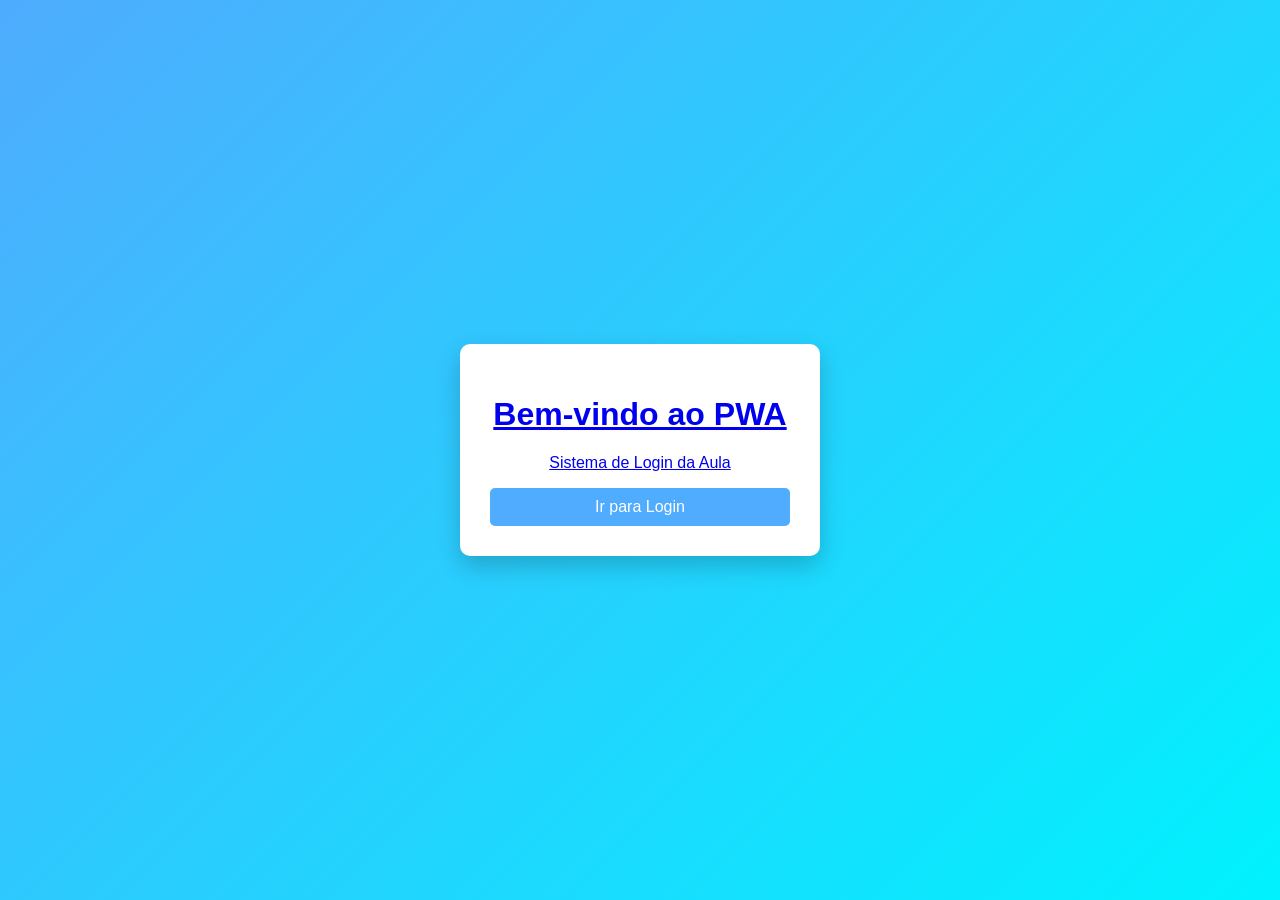
<file: index.html>
<!DOCTYPE html>
<html lang="pt-BR">
<head>
  <meta charset="UTF-8">
  <title>Home - Aula PWA</title>
  <meta name="viewport" content="width=device-width, initial-scale=1.0">
  <a href="login.html">
  <link rel="manifest" href="manifest.json">
  <meta name="theme-color" content="#007bff">
  <link rel="stylesheet" href="style.css">
</head>
<body>

<div class="login-container">
  <h1>Bem-vindo ao PWA</h1>

  <p>Sistema de Login da Aula</p>

<a href="./login.html">
   <button>Ir para Login</button>
  </a>
</div>

<script>
if ('serviceWorker' in navigator) {
  window.addEventListener('load', () => {
    navigator.serviceWorker.register('./sw.js')
      .then(reg => console.log('Service Worker registrado:', reg.scope))
      .catch(err => console.log('Falha ao registrar SW:', err));
  });
}
</script>

</body>
</html>
</file>
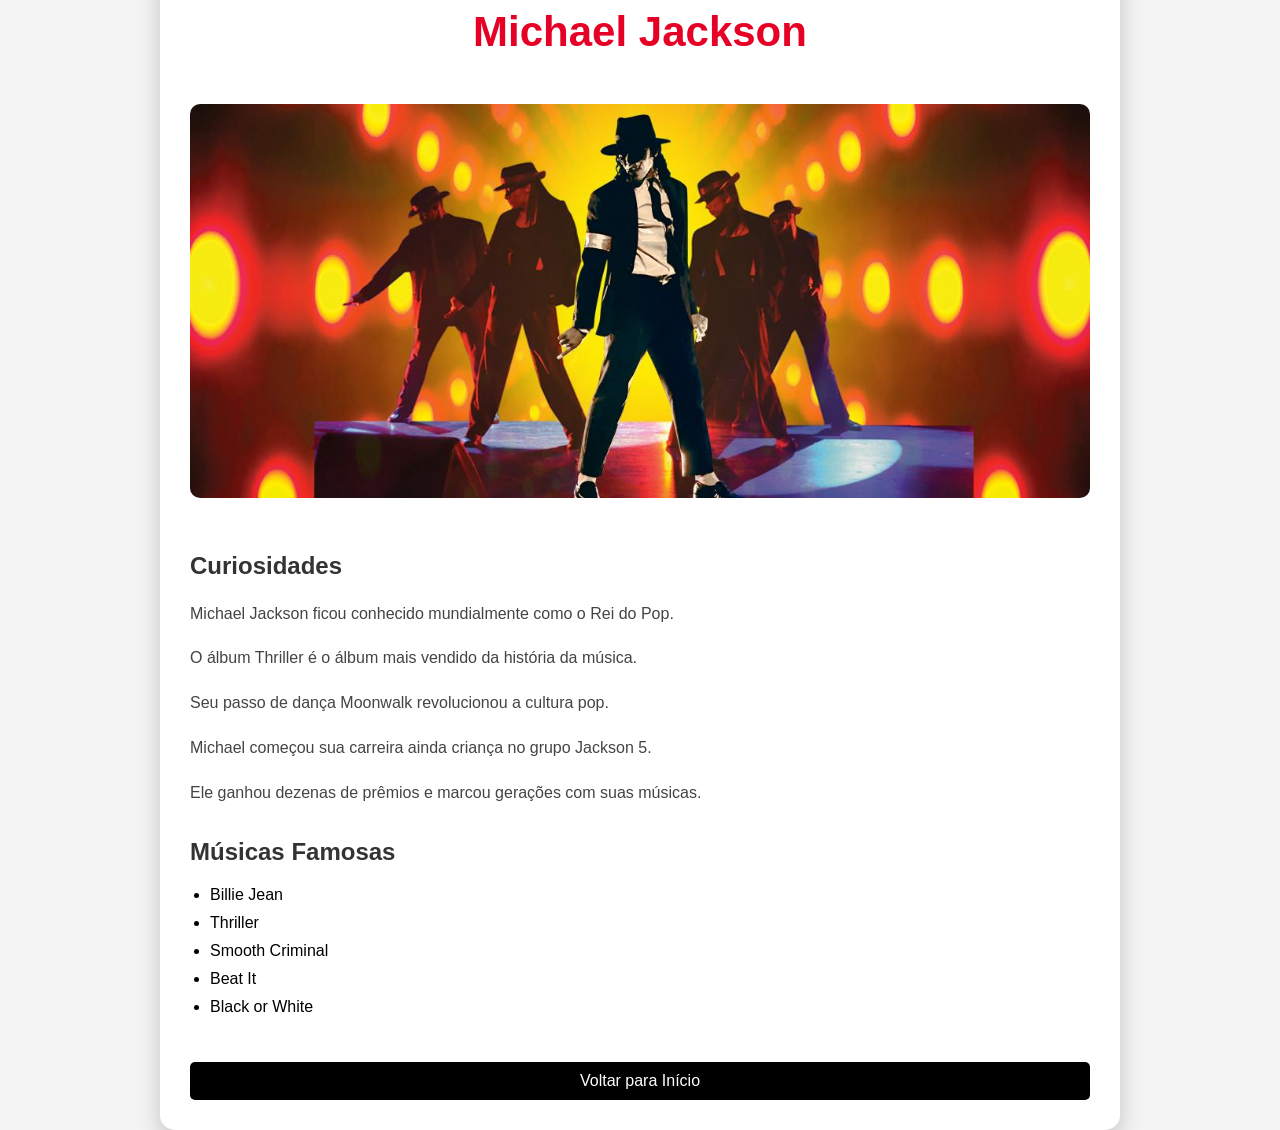
<file: curiosidades.html>
<!DOCTYPE html>
<html lang="pt-BR">
<head>
  <meta charset="UTF-8">
  <title>Curiosidades Michael Jackson</title>

  <meta name="viewport" content="width=device-width, initial-scale=1.0">

  <link rel="stylesheet" href="style.css">
</head>

<body class="mj-body">


  <div class="mj-container">

    <h1>Michael Jackson</h1>

    <img src="mj-site.jpg" class="mj-img" alt="Michael Jackson">

    <h2>Curiosidades</h2>

    <p>
      Michael Jackson ficou conhecido mundialmente como o Rei do Pop.
    </p>

    <p>
      O álbum Thriller é o álbum mais vendido da história da música.
    </p>

    <p>
      Seu passo de dança Moonwalk revolucionou a cultura pop.
    </p>

    <p>
      Michael começou sua carreira ainda criança no grupo Jackson 5.
    </p>

    <p>
      Ele ganhou dezenas de prêmios e marcou gerações com suas músicas.
    </p>

    <h2>Músicas Famosas</h2>

    <ul class="musicas">
      <li>Billie Jean</li>
      <li>Thriller</li>
      <li>Smooth Criminal</li>
      <li>Beat It</li>
      <li>Black or White</li>
    </ul>

    <a href="index.html">
      <button class="voltar-btn">
        Voltar para Início
      </button>
    </a>

  </div>

</body>
</html>
</file>
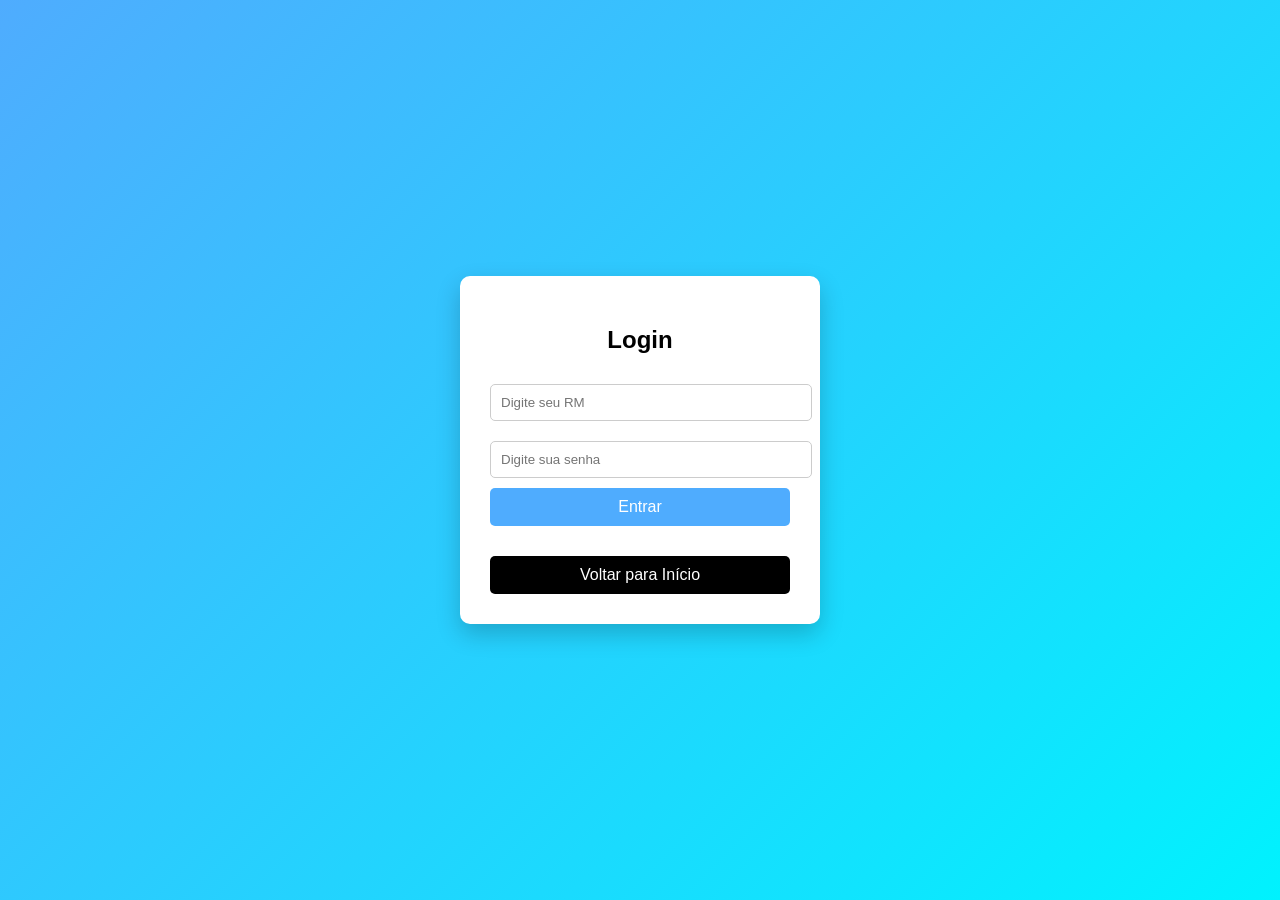
<file: login.html>
<!DOCTYPE html>
<html lang="pt-BR">
<head>
  <meta charset="UTF-8">
  <title>Login - Aula PWA</title>

  <meta name="viewport" content="width=device-width, initial-scale=1.0">

  <link rel="manifest" href="manifest.json">

  <meta name="theme-color" content="#007bff">

  <link rel="stylesheet" href="style.css">
</head>

<body>

<div class="login-container">

  <h2>Login</h2>

  <input type="text" id="username" placeholder="Digite seu RM">

  <input type="password" id="password" placeholder="Digite sua senha">

  <button onclick="login()">Entrar</button>

  <p class="error" id="errorMsg">
    RM ou senha incorretos
  </p>

  <p class="success" id="successMsg">
    Login realizado com sucesso!
  </p>

  <a href="index.html">
    <button type="button" class="voltar-btn">
      Voltar para Início
    </button>
  </a>

</div>

<script src="script.js"></script>

</body>
</html>
</file>
<file: style.css>
body {
  font-family: Arial, sans-serif;
  background: linear-gradient(135deg, #4facfe, #00f2fe);
  height: 100vh;
  display: flex;
  align-items: center;
  justify-content: center;
  margin: 0;
}

.login-container {
  background: white;
  padding: 30px;
  border-radius: 10px;
  box-shadow: 0 10px 25px rgba(0,0,0,0.2);
  width: 300px;
  text-align: center;
}

h2 {
  margin-bottom: 20px;
}

input {
  width: 100%;
  padding: 10px;
  margin: 10px 0;
  border: 1px solid #ccc;
  border-radius: 5px;
}

button {
  width: 100%;
  padding: 10px;
  background: #4facfe;
  border: none;
  color: white;
  font-size: 16px;
  border-radius: 5px;
  cursor: pointer;
}

button:hover {
  background: #3a8edb;
}

.error {
  color: red;
  margin-top: 10px;
  display: none;
}

.success {
  color: green;
  margin-top: 10px;
  display: none;
}
.voltar-btn {
  margin-top: 15px;
  background: #6c757d;
}

.voltar-btn:hover {
  background: #5a6268;
}
/* TELA MICHAEL JACKSON */

.mj-body {
  background: #f4f4f4;
  margin: 0;
  font-family: Arial, sans-serif;
}

.banner img {
  width: 100%;
  height: 350px;
  object-fit: cover;
}

.mj-container {
  max-width: 900px;
  margin: auto;
  background: white;
  padding: 30px;
  margin-top: -50px;
  border-radius: 15px;
  box-shadow: 0 10px 25px rgba(0,0,0,0.2);
}

.mj-container h1 {
  text-align: center;
  font-size: 42px;
  color: #e60026;
}

.mj-container h2 {
  color: #333;
  margin-top: 30px;
}

.mj-container p {
  line-height: 1.8;
  color: #444;
}

.mj-img {
  width: 100%;
  border-radius: 10px;
  margin: 20px 0;
}

.musicas {
  padding-left: 20px;
}

.musicas li {
  margin: 10px 0;
}

.voltar-btn {
  margin-top: 30px;
  background: #000;
}

.voltar-btn:hover {
  background: #333;
}
</file>
